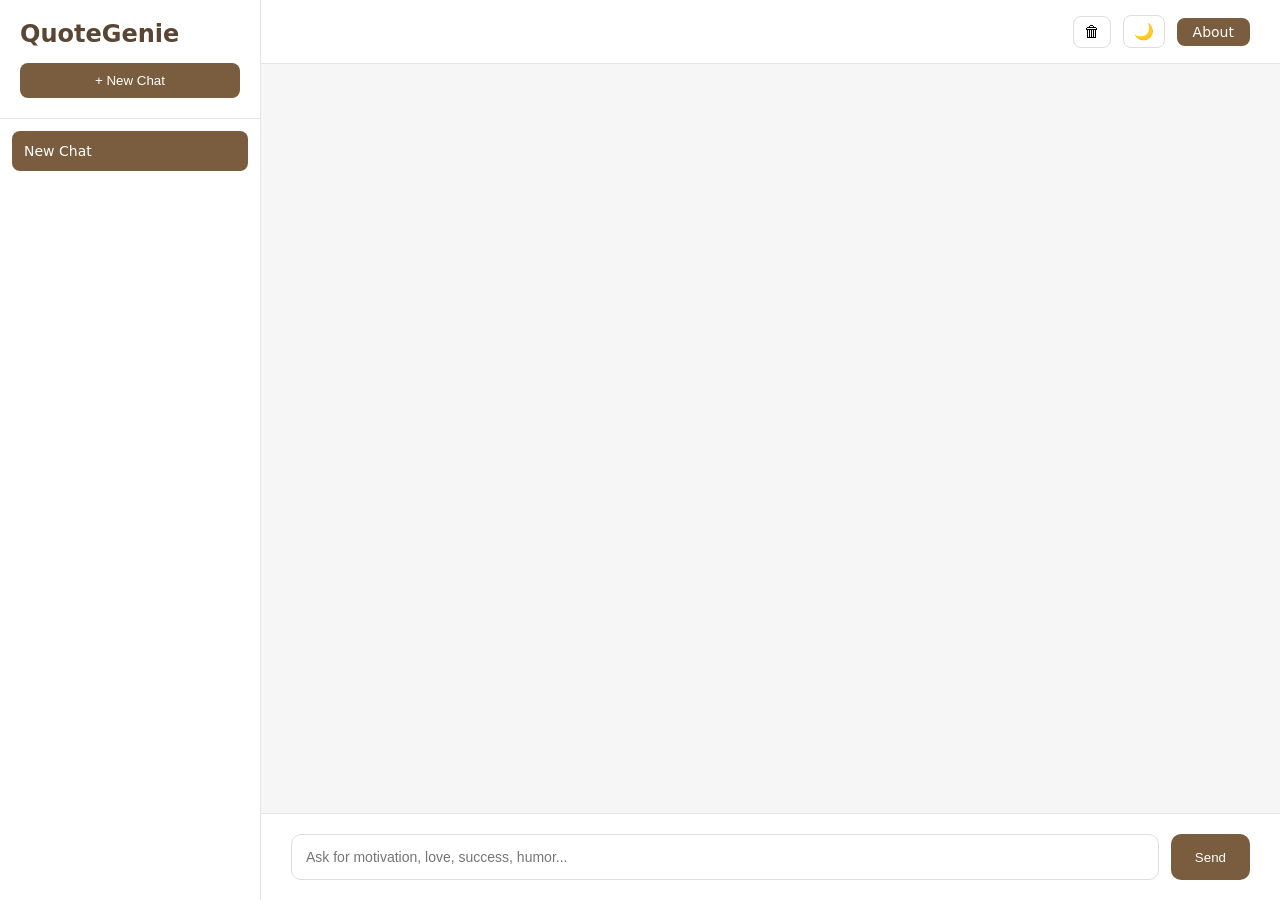
<file: docs/index.html>
<!DOCTYPE html>
<html lang="en">
<head>
    <meta charset="UTF-8">
    <title>QuoteGenie</title>
    <link rel="stylesheet" href="style.css">
</head>
<body>

<div class="app-container">

    <!-- SIDEBAR -->
    <aside class="sidebar">
        <div class="sidebar-header">
            <h2>QuoteGenie</h2>
            <button onclick="createNewChat()" class="new-chat-btn">+ New Chat</button>
       </div>

        <div id="chat-list" class="chat-list"></div>
    </aside>

    <!-- MAIN CHAT -->
    <div class="main-section">

        <header class="navbar">
            <div class="nav-right">
                <button onclick="deleteCurrentChat()" class="icon-btn" title="Delete Chat">🗑</button>
                <button onclick="toggleDarkMode()" class="icon-btn" title="Toggle Dark Mode">🌙</button>
                <a href="about.html" class="nav-btn">About</a>
            </div>
        </header>

        <main class="main-container">
            <div id="chat-box" class="chat-box"></div>

            <div class="input-area">
                <input type="text" id="user-input" placeholder="Ask for motivation, love, success, humor..." />
                <button onclick="sendMessage()">Send</button>
            </div>
        </main>

    </div>

</div>

<script src="script.js"></script>

</body>
</html>
</file>
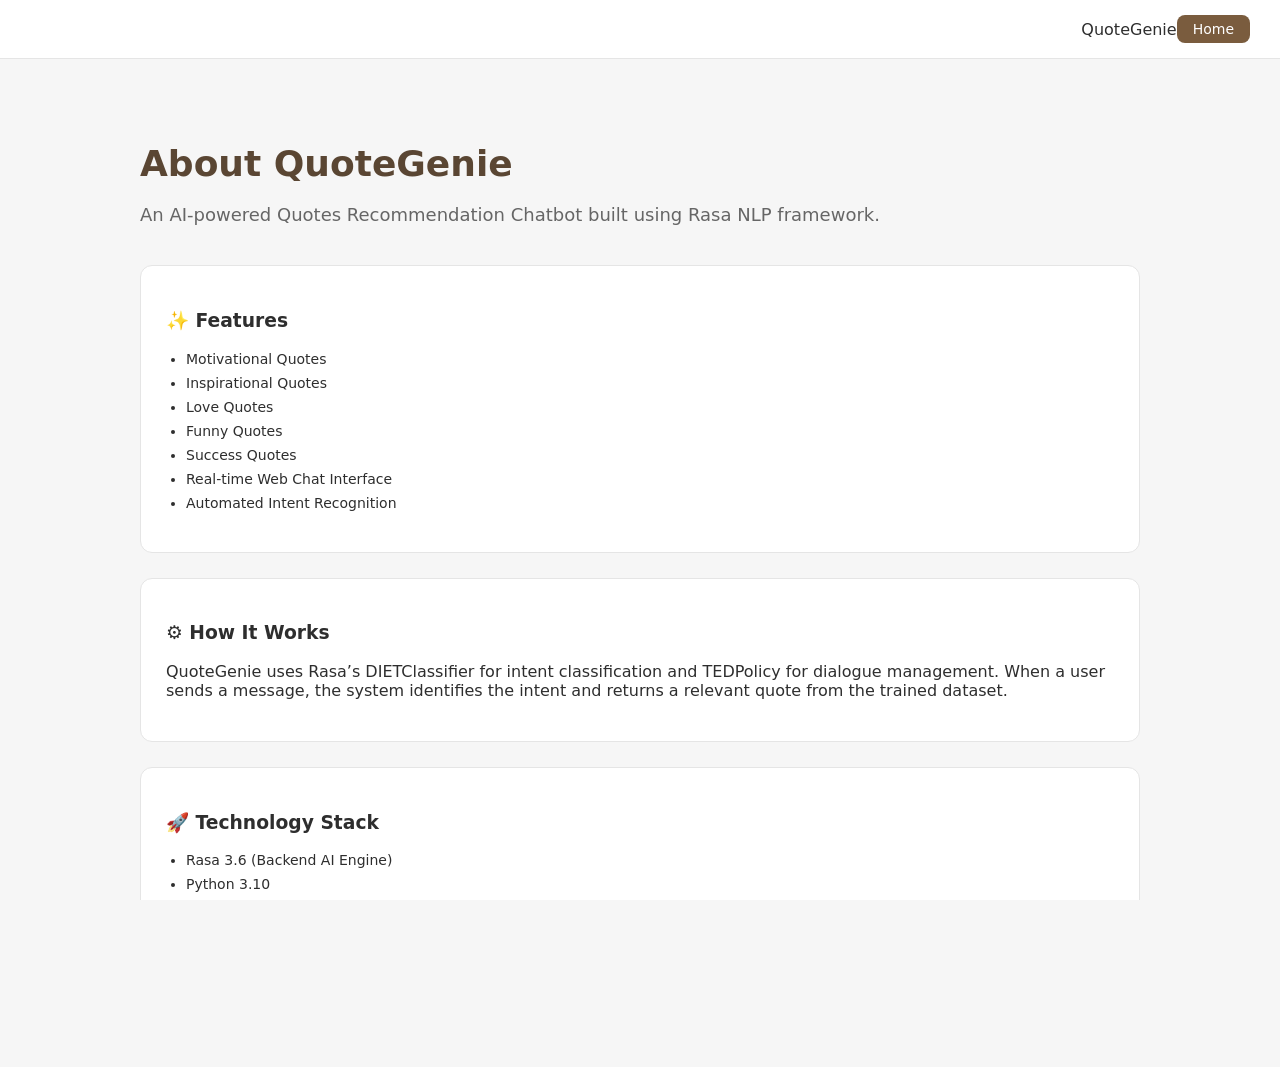
<file: docs/about.html>
<!DOCTYPE html>
<html lang="en">
<head>
    <meta charset="UTF-8">
    <title>About QuoteGenie</title>
    <link rel="stylesheet" href="style.css">
</head>
<body>

<div class="main-section">

    <header class="navbar">
        <div class="logo">QuoteGenie</div>
        <div class="nav-right">
            <a href="index.html" class="nav-btn">Home</a>
        </div>
    </header>

    <div class="about-wrapper">

        <h1 class="about-title">About QuoteGenie</h1>

        <p class="about-subtitle">
            An AI-powered Quotes Recommendation Chatbot built using Rasa NLP framework.
        </p>

        <div class="about-card">
            <h3>✨ Features</h3>
            <ul class="about-feature-list">
                <li>Motivational Quotes</li>
                <li>Inspirational Quotes</li>
                <li>Love Quotes</li>
                <li>Funny Quotes</li>
                <li>Success Quotes</li>
                <li>Real-time Web Chat Interface</li>
                <li>Automated Intent Recognition</li>
            </ul>
        </div>

        <div class="about-card">
            <h3>⚙ How It Works</h3>
            <p>
                QuoteGenie uses Rasa’s DIETClassifier for intent classification
                and TEDPolicy for dialogue management.
                When a user sends a message, the system identifies the intent
                and returns a relevant quote from the trained dataset.
            </p>
        </div>

        <div class="about-card">
            <h3>🚀 Technology Stack</h3>
            <ul class="about-feature-list">
                <li>Rasa 3.6 (Backend AI Engine)</li>
                <li>Python 3.10</li>
                <li>HTML, CSS, JavaScript</li>
                <li>REST API Integration</li>
            </ul>
        </div>

    </div>

</div>

</body>
</html>
</file>
<file: docs/style.css>
/* ============================= */
/* GLOBAL */
/* ============================= */

body {
    margin: 0;
    font-family: "Segoe UI", system-ui, -apple-system, sans-serif;
    background: #f6f6f6;
    color: #2e2e2e;
    transition: 0.25s ease;
}

/* ============================= */
/* APP LAYOUT */
/* ============================= */

.app-container {
    display: flex;
    height: 100vh;
}

/* ============================= */
/* SIDEBAR */
/* ============================= */

.sidebar {
    width: 260px;
    background: #ffffff;
    border-right: 1px solid #e5e5e5;
    display: flex;
    flex-direction: column;
}

.sidebar-header {
    padding: 20px;
    border-bottom: 1px solid #e5e5e5;
}

.sidebar-header h2 {
    margin: 0;
    color: #5a4633;
    font-weight: 600;
}

.new-chat-btn {
    margin-top: 15px;
    padding: 10px;
    width: 100%;
    background: #7a5c3e;
    color: white;
    border: none;
    border-radius: 8px;
    cursor: pointer;
    font-weight: 500;
    transition: 0.2s ease;
}

.new-chat-btn:hover {
    background: #5a4633;
}

.chat-list {
    flex: 1;
    overflow-y: auto;
    padding: 12px;
}

.chat-item {
    padding: 12px;
    border-radius: 8px;
    cursor: pointer;
    margin-bottom: 8px;
    background: #f1f1f1;
    font-size: 14px;
    transition: 0.2s ease;
}

.chat-item:hover {
    background: #e4e4e4;
}

.chat-item.active {
    background: #7a5c3e;
    color: white;
}

/* ============================= */
/* MAIN SECTION */
/* ============================= */

.main-section {
    flex: 1;
    display: flex;
    flex-direction: column;
}

/* ============================= */
/* NAVBAR */
/* ============================= */

.navbar {
    padding: 15px 30px;
    display: flex;
    justify-content: flex-end;
    align-items: center;
    border-bottom: 1px solid #e5e5e5;
    background: #ffffff;
}

.nav-right {
    display: flex;
    align-items: center;
    gap: 12px;
}

.nav-btn {
    background: #7a5c3e;
    color: white;
    padding: 6px 16px;
    border-radius: 8px;
    text-decoration: none;
    font-size: 14px;
    transition: 0.2s ease;
}

.nav-btn:hover {
    background: #5a4633;
}

/* Icon Buttons (Delete + Dark Mode) */

.icon-btn {
    background: transparent;
    border: 1px solid #ddd;
    padding: 6px 10px;
    border-radius: 8px;
    cursor: pointer;
    font-size: 16px;
    transition: 0.2s ease;
}

.icon-btn:hover {
    background: #f0f0f0;
}

/* ============================= */
/* CHAT AREA */
/* ============================= */

.main-container {
    flex: 1;
    display: flex;
    flex-direction: column;
}

.chat-box {
    flex: 1;
    overflow-y: auto;
    padding: 40px 60px;
    display: flex;
    flex-direction: column;
    gap: 18px;
}

/* Messages */

.message {
    max-width: 65%;
    padding: 14px 18px;
    border-radius: 14px;
    font-size: 15px;
    line-height: 1.5;
    animation: fadeIn 0.2s ease-in-out;
}

.user {
    align-self: flex-end;
    background: #7a5c3e;
    color: white;
}

.bot {
    align-self: flex-start;
    background: #ffffff;
    border: 1px solid #e2e2e2;
}

/* ============================= */
/* INPUT AREA */
/* ============================= */

.input-area {
    display: flex;
    padding: 20px 30px;
    background: #ffffff;
    border-top: 1px solid #e5e5e5;
}

.input-area input {
    flex: 1;
    padding: 14px;
    border: 1px solid #ddd;
    border-radius: 10px;
    font-size: 14px;
    outline: none;
}

.input-area input:focus {
    border-color: #7a5c3e;
}

.input-area button {
    margin-left: 12px;
    padding: 14px 24px;
    background: #7a5c3e;
    color: white;
    border: none;
    border-radius: 10px;
    cursor: pointer;
    font-weight: 500;
    transition: 0.2s ease;
}

.input-area button:hover {
    background: #5a4633;
}

/* ============================= */
/* DARK MODE */
/* ============================= */

body.dark {
    background: #1c1c1c;
    color: #f5f5f5;
}

body.dark .sidebar {
    background: #111;
    border-right: 1px solid #333;
}

body.dark .sidebar-header {
    border-bottom: 1px solid #333;
}

body.dark .chat-item {
    background: #222;
    color: #ddd;
}

body.dark .chat-item:hover {
    background: #2b2b2b;
}

body.dark .chat-item.active {
    background: #7a5c3e;
    color: white;
}

body.dark .navbar {
    background: #111;
    border-bottom: 1px solid #333;
}

body.dark .icon-btn {
    border: 1px solid #444;
    color: #fff;
}

body.dark .icon-btn:hover {
    background: #2a2a2a;
}

body.dark .chat-box {
    background: #1c1c1c;
}

body.dark .bot {
    background: #2a2a2a;
    border: 1px solid #444;
}

body.dark .input-area {
    background: #111;
    border-top: 1px solid #333;
}

body.dark input {
    background: #222;
    color: white;
    border: 1px solid #444;
}

/* ============================= */
/* ANIMATIONS */
/* ============================= */

@keyframes fadeIn {
    from {
        opacity: 0;
        transform: translateY(6px);
    }
    to {
        opacity: 1;
        transform: translateY(0);
    }
}

html, body {
    height: 100%;
    margin: 0;
    overflow: hidden; /* Prevent whole window scroll */
}

.app-container {
    display: flex;
    height: 100vh;
    overflow: hidden;
}

/* MAIN SECTION */
.main-section {
    flex: 1;
    display: flex;
    flex-direction: column;
    overflow: hidden; /* Important */
}

/* CHAT AREA CONTAINER */
.main-container {
    flex: 1;
    display: flex;
    flex-direction: column;
    overflow: hidden; /* Important */
}

/* CHAT BOX (ONLY THIS SHOULD SCROLL) */
.chat-box {
    flex: 1;
    overflow-y: auto;  /* Only this scrolls */
    padding: 30px;
    display: flex;
    flex-direction: column;
    gap: 18px;

    min-height: 0; /* CRITICAL FIX */
}

/* ============================= */
/* ABOUT PAGE LAYOUT */
/* ============================= */

/* ABOUT PAGE SCROLL FIX */

.about-wrapper {
    flex: 1;
    overflow-y: auto;
    padding: 60px 80px;
    max-width: 1000px;
    margin: 0 auto;
}

.about-title {
    font-size: 36px;
    font-weight: 600;
    margin-bottom: 20px;
    color: #5a4633;
}

.about-subtitle {
    font-size: 18px;
    margin-bottom: 40px;
    color: #666;
}

.about-section {
    margin-bottom: 40px;
}

.about-section h3 {
    font-size: 20px;
    margin-bottom: 12px;
    color: #7a5c3e;
}

.about-section p {
    font-size: 15px;
    line-height: 1.7;
    color: #444;
}

.about-feature-list {
    margin-top: 10px;
    padding-left: 20px;
}

.about-feature-list li {
    margin-bottom: 8px;
    font-size: 14px;
}

/* Card Style Blocks */

.about-card {
    background: #ffffff;
    border: 1px solid #e5e5e5;
    border-radius: 12px;
    padding: 25px;
    margin-bottom: 25px;
    transition: 0.2s ease;
}

.about-card:hover {
    box-shadow: 0 8px 24px rgba(0, 0, 0, 0.06);
}

/* Home Button (About Page Top Right) */

.home-btn {
    background: #7a5c3e;
    color: white;
    padding: 6px 16px;
    border-radius: 8px;
    text-decoration: none;
    font-size: 14px;
    transition: 0.2s ease;
}

.home-btn:hover {
    background: #5a4633;
}

/* ============================= */
/* DARK MODE - ABOUT PAGE */
/* ============================= */

body.dark .about-wrapper {
    color: #f5f5f5;
}

body.dark .about-title {
    color: #d6bfa4;
}

body.dark .about-subtitle {
    color: #aaa;
}

body.dark .about-section p {
    color: #ddd;
}

body.dark .about-card {
    background: #222;
    border: 1px solid #333;
}

body.dark .about-section h3 {
    color: #d6bfa4;
}
</file>
